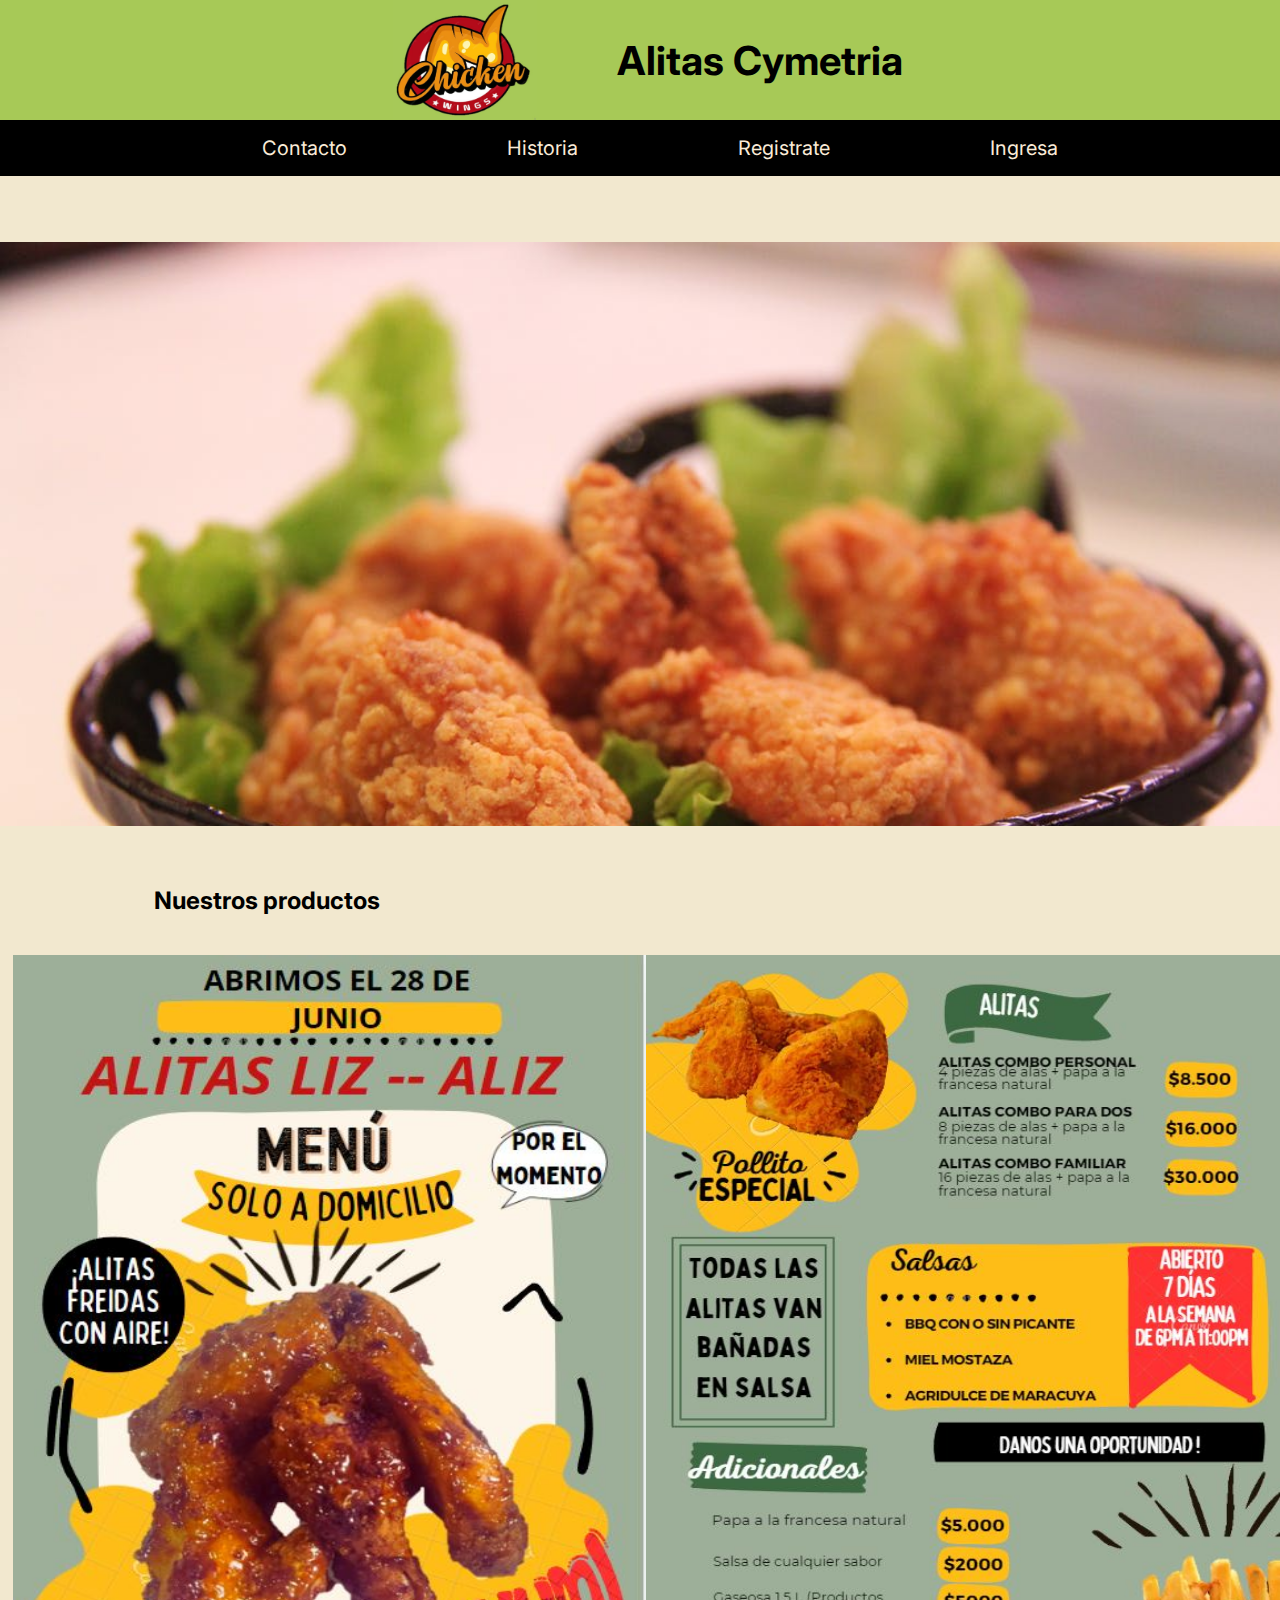
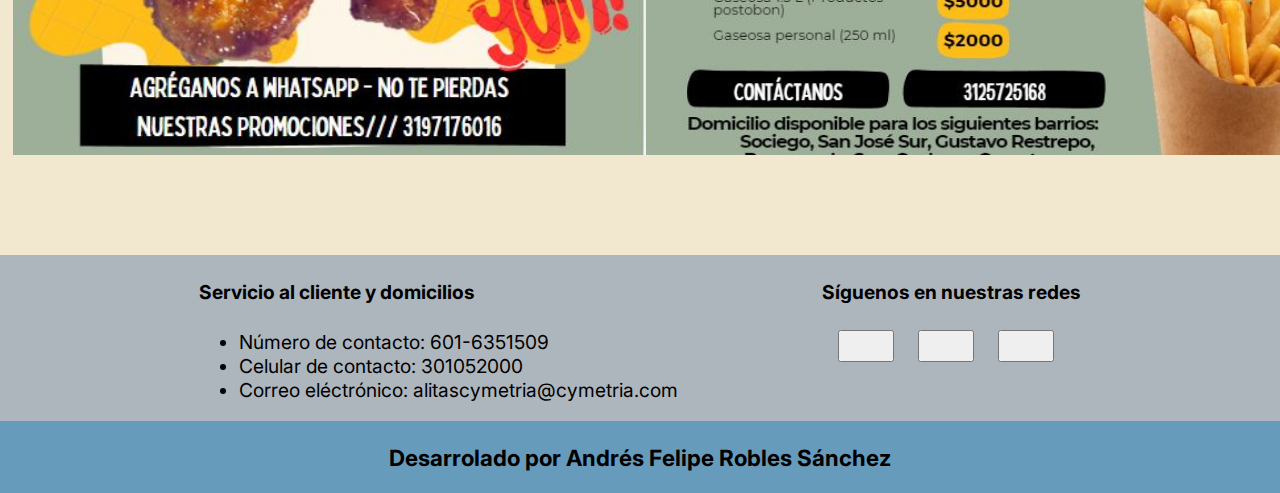
<file: index.html>
<!DOCTYPE html>
<html lang="en">
<head>
    <meta charset="UTF-8">
    <meta name="viewport" content="width=device-width, initial-scale=1.0">
    <title>Alitas Cymetria</title>
    <link rel="stylesheet" href="style.css">
    <link rel="stylesheet" href="https://cdnjs.cloudflare.com/ajax/libs/font-awesome/6.6.0/css/all.min.css" integrity="sha512-Kc323vGBEqzTmouAECnVceyQqyqdsSiqLQISBL29aUW4U/M7pSPA/gEUZQqv1cwx4OnYxTxve5UMg5GT6L4JJg==" crossorigin="anonymous" referrerpolicy="no-referrer" />
    <style>
    .slider-frame {
        width: 1400px;
        height: 600px;
        margin:50px auto 0;
        overflow: hidden;
    }

    .slider-frame ul {
        display: flex;
        padding: 0;
        width: 200%;
        
        animation: slide 20s infinite alternate ease-in-out;
    }

    .slider-frame li {
        width: 100%;
        list-style: none;
    }
    
    h2 { 
        margin-left: 12%;
    }

    .slider-frame img {
        width: 100%;
    }

    @keyframes slide {
        0% {margin-left: 0;}
        45% {margin-left: 0;}
        
        50% {margin-left: -100%;}
        85% {margin-left: -100%;}
        
    }

    .main_section_ofertas{
        margin-left: 1%;
        display: flex;
        justify-content: center;
        align-items: center;
    }

    .main_section_ofertas img{
        width: 650px;
        height: 800px;
    }
    </style>
</head>
<body>
    <header>
        <div class="header_div">
            <div class="header_div_superior">
                <img src="Imagenes/Logo.JPG" alt="logo" class="header_div_superior_logo">
                <h1 class="header_div_superior_titulo">Alitas Cymetria</h1>
            </div>
            <div class="header_div_inferior">
                <nav>
                    <ul class="header_div_inferior_lista">
                        <li><a href="contacto.html">Contacto</a></li>
                        <li><a href="historia.html">Historia</a></li>
                        <!--<li><a href="novedades.html">Novedades</a></li>-->
                        <!--<li><a href="mejoras.html">Mejoras</a></li>-->
                        <li><a href="registrese.html">Registrate</a></li>
                        <li><a href="ingresa.html">Ingresa</a></li>
                    </ul>
                </nav>
            </div> 
        </div>
    </header>
    <main>        
        <section class="main_section_slider">
            <div class="slider-frame">
                <ul>
                    <li><img src="Imagenes/slider1.jpg" alt="Pollo frito con lechuga"></li>
                    <li><img src="Imagenes/slider2.jpg" alt="Papas a la francesa"></li>
                </ul>
                <br>
                <br>
            </div>
            <br>
            <br>
        </section>
        <h2>Nuestros productos</h2>
        <br>
        <section class="main_section_ofertas">
            <img src="Imagenes/alitasempresariales.JPG" alt="">
            <img src="Imagenes/alitasempresariales2.JPG" alt="">
            <br>
            <br>

        </section>
            <br>
            <br>
            <br>
            <br>
            <br>
    </main>
    <footer>
        <div class="footer_div">
            <div class="footer_div_superior">
                <div class="footer_div_superior_izquierdo">  
                    <h4>Servicio al cliente y domicilios</h4>
                    <ul>
                        <li>Número de contacto: 601-6351509</li>
                        <li>Celular de contacto: 301052000</li>
                        <li>Correo eléctrónico: alitascymetria@cymetria.com</li>
                    </ul>
                </div>
                <div class="footer_div_superior_derecho">
                    <h4>Síguenos en nuestras redes</h4>
                    <div class="footer_div_superior_derecho_botones">
                        <button> <i class="fa-brands fa-instagram"></i>
                            <!--Instragram-->
                        </button>
                        <button> <i class="fa-brands fa-x-twitter"></i>
                            <!--Twitter-->
                        </button>
                        <button> <i class="fa-brands fa-facebook-f"></i>
                            <!--Facebook-->
                        </button>
                    </div>
                </div>
            </div>
            <div class="footer_div_inferior">
                <h3>Desarrolado por Andrés Felipe Robles Sánchez</h3>
            </div>
        </div>
    </footer>
    
</body>
</html>
</file>
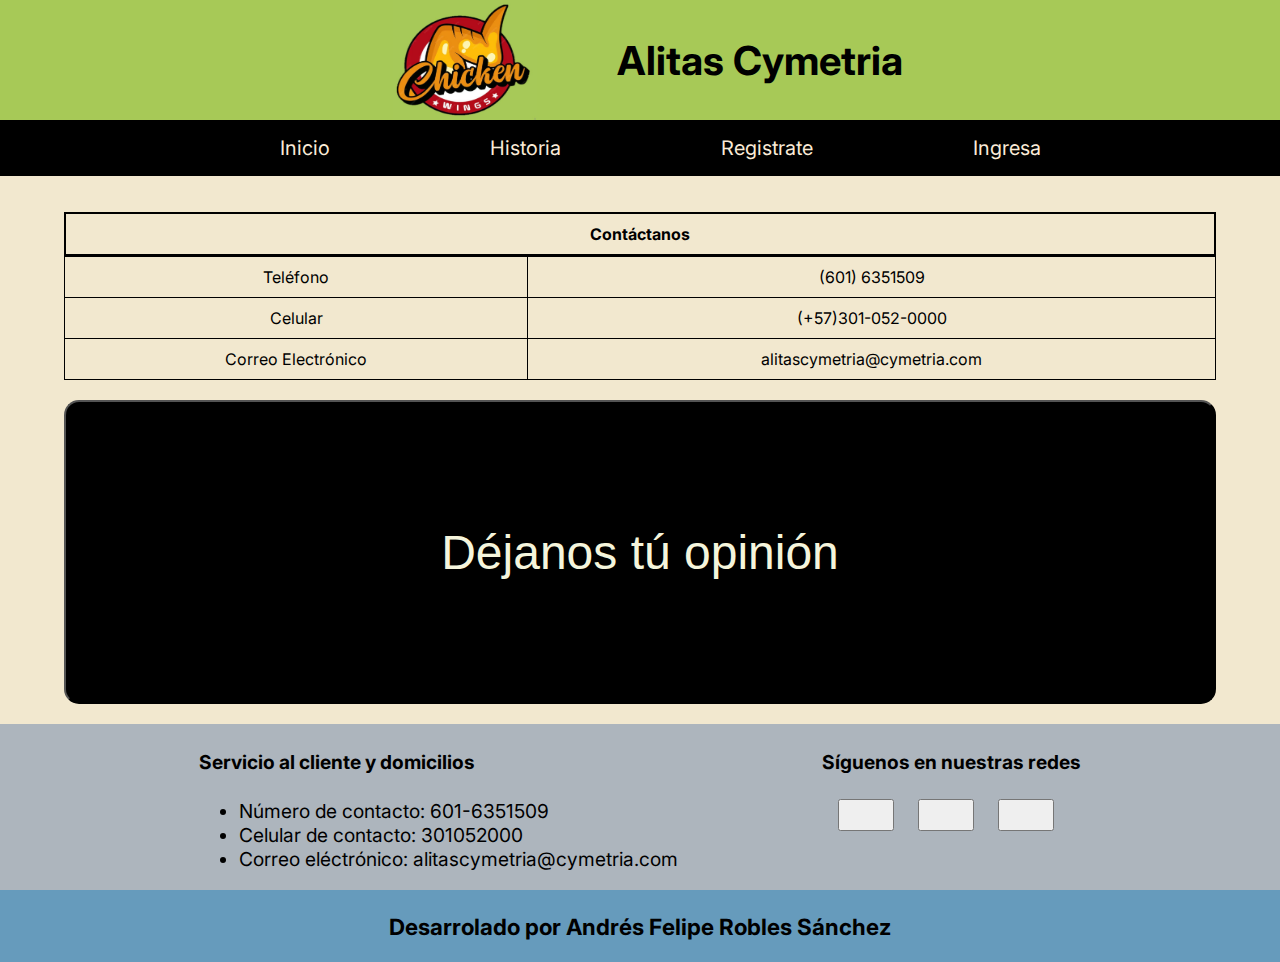
<file: contacto.html>
<!DOCTYPE html>
<html lang="en">
<head>
    <meta charset="UTF-8">
    <meta name="viewport" content="width=device-width, initial-scale=1.0">
    <title>Alitas Cymetria</title>
    <link rel="stylesheet" href="style.css">
    <link rel="stylesheet" href="https://cdnjs.cloudflare.com/ajax/libs/font-awesome/6.6.0/css/all.min.css" integrity="sha512-Kc323vGBEqzTmouAECnVceyQqyqdsSiqLQISBL29aUW4U/M7pSPA/gEUZQqv1cwx4OnYxTxve5UMg5GT6L4JJg==" crossorigin="anonymous" referrerpolicy="no-referrer" />
    <style>
        table, tr, td{
            border: 1px solid, black;
            border-collapse: collapse   ;
        }
        
        th, tr, td {
            padding: 10px;
            text-align: center;
        }
        .contacto_main_section_uno_div_inferior_boton {
            margin-left: 5%;
            width: 90%;
            height: 19rem;
            font-size: 3rem;
            border-radius: 15px;
            background-color: black;
            color: beige;
            cursor: pointer;
        }
    </style>
</head>
<body>
    <header>
        <div class="header_div">
            <div class="header_div_superior">
                <img src="Imagenes/Logo.JPG" alt="logo" class="header_div_superior_logo">
                <h1 class="header_div_superior_titulo">Alitas Cymetria</h1>
            </div>
            <div class="header_div_inferior">
                <nav>
                    <ul class="header_div_inferior_lista">
                        <li><a href="index.html">Inicio</a></li>
                        <li><a href="historia.html">Historia</a></li>
                        <!--<li><a href="novedades.html">Novedades</a></li>-->
                        <!--<li><a href="mejoras.html">Mejoras</a></li>-->
                        <li><a href="registrese.html">Registrate</a></li>
                        <li><a href="ingresa.html">Ingresa</a></li>
                    </ul>
                </nav>
            </div> 
        </div>
    </header>
    <main>
        <p class="mensaje"></p>
        <br>
        <section class="contacto_main_section_uno">
            <div class="contacto_main_section_uno_div">
                <div class="contacto_main_section_uno_div_superior">
                    <table style="width: 90%; margin-left: 5%;" >
                        <caption style="padding: 10px; border: 2px solid, black; font-weight: bold;">Contáctanos</caption>
                        <tr>
                            <td>Teléfono</td>
                            <td>(601) 6351509</td>
                        </tr>
                        <tr>
                            <td>Celular</td>
                            <td>(+57)301-052-0000</td>
                        </tr>
                        <tr>
                            <td>Correo Electrónico</td>
                            <td>alitascymetria@cymetria.com</td>
                        </tr>
                    </table>
                </div>
                <div class="contacto_main_section_uno_div_inferior">
                    <br>
                    <a href="https://docs.google.com/forms/d/1HUP-fVzQ6R6yhGS45XuRSimFtKJU2uJ00cUi8x7_M08/viewform?edit_requested=true" target="_blank">
                        <button class="contacto_main_section_uno_div_inferior_boton">Déjanos tú opinión</button>
                    </a>
                    <br>
                    <br>
                </div>
            </div>
        </section>
    </main>
    <footer>
        <div class="footer_div">
            <div class="footer_div_superior">
                <div class="footer_div_superior_izquierdo">  
                    <h4>Servicio al cliente y domicilios</h4>
                    <ul>
                        <li>Número de contacto: 601-6351509</li>
                        <li>Celular de contacto: 301052000</li>
                        <li>Correo eléctrónico: alitascymetria@cymetria.com</li>
                    </ul>
                </div>
                <div class="footer_div_superior_derecho">
                    <h4>Síguenos en nuestras redes</h4>
                    <div class="footer_div_superior_derecho_botones">
                        <a href="https://www.instagram.com/" target="_blank">
                        <button> <i class="fa-brands fa-instagram"></i>
                            <!--Instragram-->
                        </button></a>
                        <a href="https://x.com/?lang=es" target="_blank">
                        <button> <i class="fa-brands fa-x-twitter"></i>
                            <!--Twitter-->
                        </button></a>
                        <a href="https://www.facebook.com/" target="_blank">
                        <button> <i class="fa-brands fa-facebook-f"></i>
                            <!--Facebook-->
                        </button></a>
                    </div>
                </div>
            </div>
            <div class="footer_div_inferior">
                <h3>Desarrolado por Andrés Felipe Robles Sánchez</h3>
            </div>
        </div>
    </footer>
    
</body>
</html>
</file>
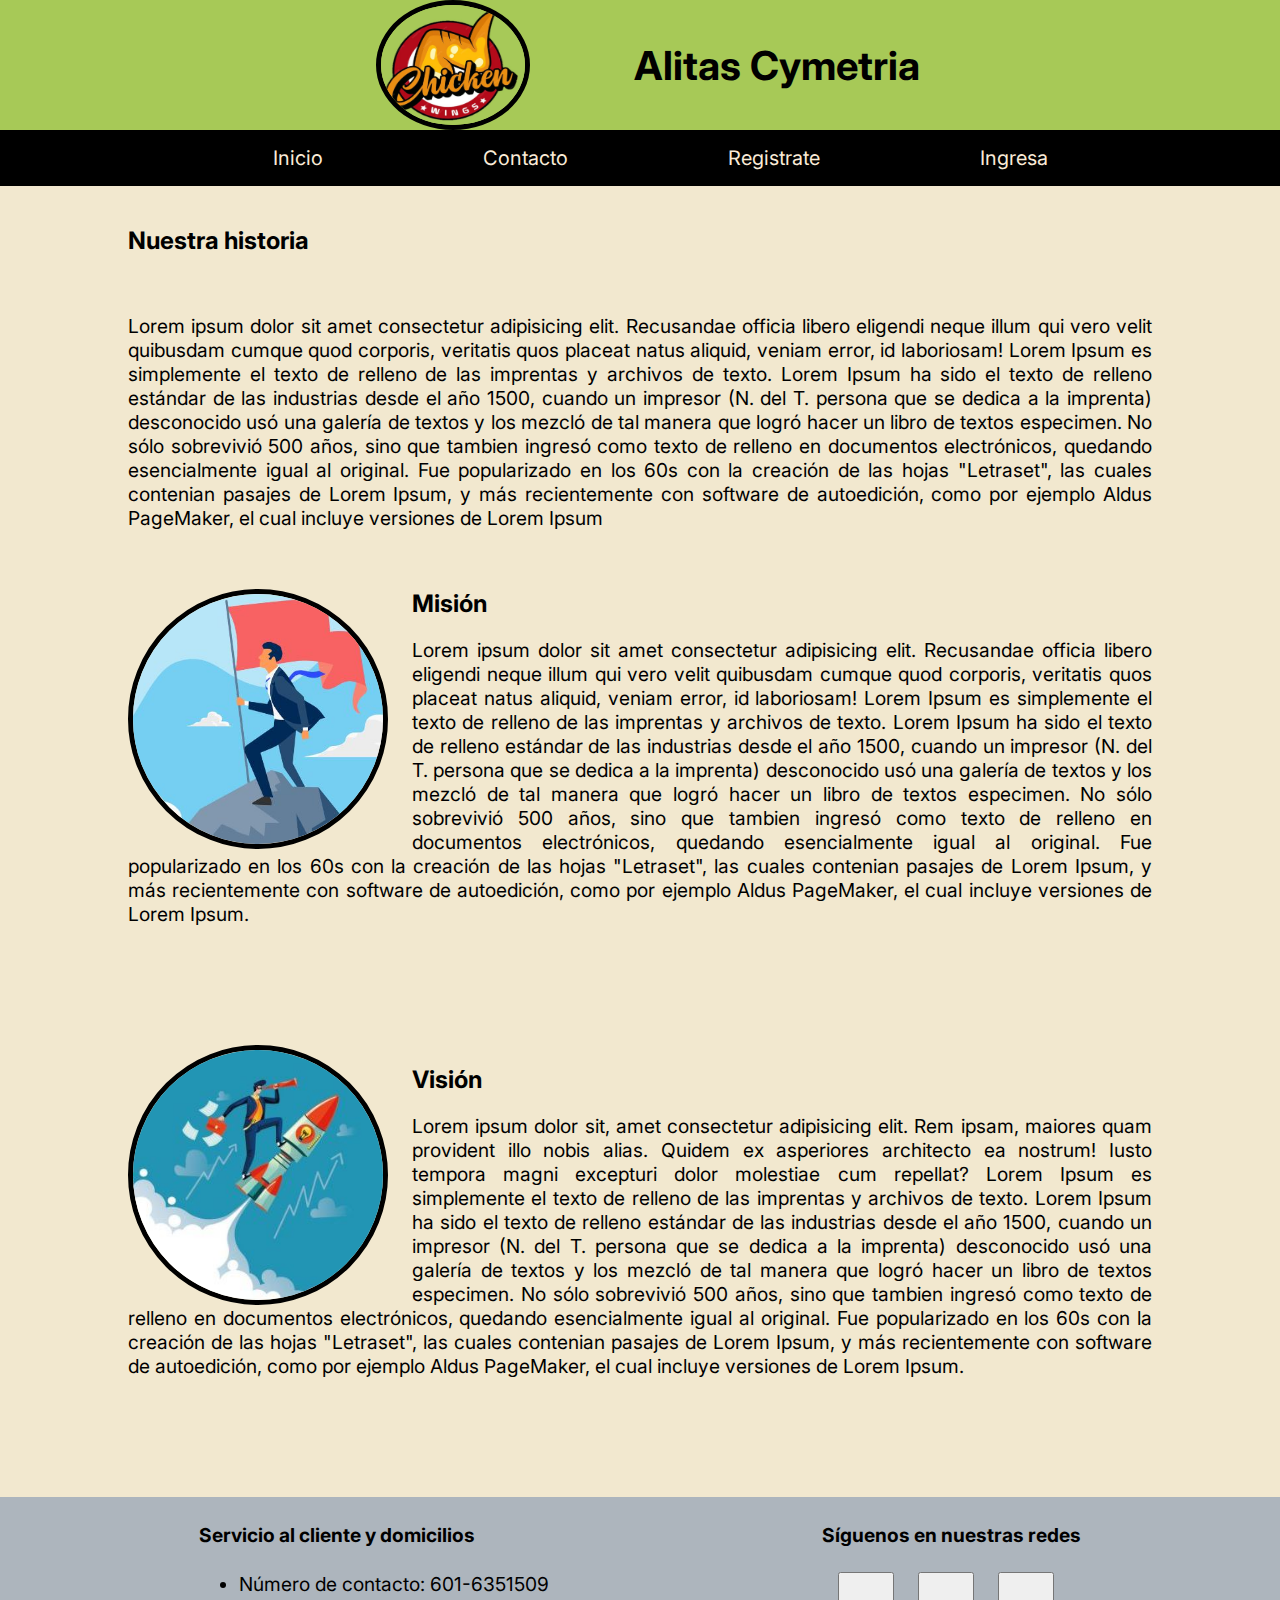
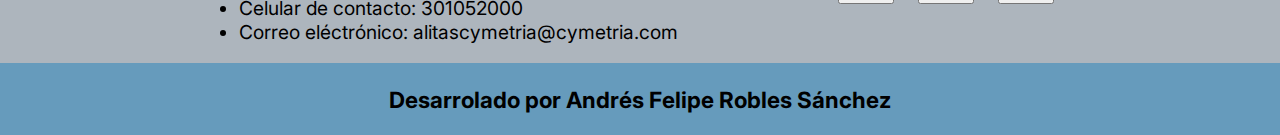
<file: historia.html>
<!DOCTYPE html>
<html lang="en">
<head>
    <meta charset="UTF-8">
    <meta name="viewport" content="width=device-width, initial-scale=1.0">
    <title>Alitas Cymetria</title>
    <link rel="stylesheet" href="style.css">
    <link rel="stylesheet" href="https://cdnjs.cloudflare.com/ajax/libs/font-awesome/6.6.0/css/all.min.css" integrity="sha512-Kc323vGBEqzTmouAECnVceyQqyqdsSiqLQISBL29aUW4U/M7pSPA/gEUZQqv1cwx4OnYxTxve5UMg5GT6L4JJg==" crossorigin="anonymous" referrerpolicy="no-referrer" />
    <style>
        main {
            margin-left: 10%;
            margin-right: 10%;
        }
        img {
            width: 250px;
            height: 250px;
            border: 5px solid black;
            border-radius: 50%;
            float: left;
            margin-right: 1.5rem;
        }

        h2 { 
            font-size: 2 rem;
        }

        p {
            font-size: 1.2rem;
            text-align: justify;
        }
    </style>
</head>
<body>
    <header>
        <div class="header_div">
            <div class="header_div_superior">
                <img src="Imagenes/Logo.JPG" alt="logo" class="header_div_superior_logo">
                <h1 class="header_div_superior_titulo">Alitas Cymetria</h1>
            </div>
            <div class="header_div_inferior">
                <nav>
                    <ul class="header_div_inferior_lista">
                        <li><a href="index.html">Inicio</a></li>
                        <li><a href="contacto.html">Contacto</a></li>
                        <!--<li><a href="novedades.html">Novedades</a></li>-->
                        <!--<li><a href="mejoras.html">Mejoras</a></li>-->
                        <li><a href="registrese.html">Registrate</a></li>
                        <li><a href="ingresa.html">Ingresa</a></li>
                    </ul>
                </nav>
            </div> 
        </div>
    </header>
    <main>
        <br>
        <h2 class="mensaje"> Nuestra historia </h2>
        <br>
        <p>Lorem ipsum dolor sit amet consectetur adipisicing elit. Recusandae officia libero eligendi neque illum qui vero velit quibusdam cumque quod corporis, veritatis quos placeat natus aliquid, veniam error, id laboriosam! Lorem Ipsum es simplemente el texto de relleno de las imprentas y archivos de texto. Lorem Ipsum ha sido el texto de relleno estándar de las industrias desde el año 1500, cuando un impresor (N. del T. persona que se dedica a la imprenta) desconocido usó una galería de textos y los mezcló de tal manera que logró hacer un libro de textos especimen. No sólo sobrevivió 500 años, sino que tambien ingresó como texto de relleno en documentos electrónicos, quedando esencialmente igual al original. Fue popularizado en los 60s con la creación de las hojas "Letraset", las cuales contenian pasajes de Lorem Ipsum, y más recientemente con software de autoedición, como por ejemplo Aldus PageMaker, el cual incluye versiones de Lorem Ipsum</p>
        <br>
        <section class="historia_main_section_uno">
            <img src="Imagenes/Mision.JPG" alt="Mision alitas" class="mision">
            <h2>Misión</h2>
            <p>Lorem ipsum dolor sit amet consectetur adipisicing elit. Recusandae officia libero eligendi neque illum qui vero velit quibusdam cumque quod corporis, veritatis quos placeat natus aliquid, veniam error, id laboriosam! Lorem Ipsum es simplemente el texto de relleno de las imprentas y archivos de texto. Lorem Ipsum ha sido el texto de relleno estándar de las industrias desde el año 1500, cuando un impresor (N. del T. persona que se dedica a la imprenta) desconocido usó una galería de textos y los mezcló de tal manera que logró hacer un libro de textos especimen. No sólo sobrevivió 500 años, sino que tambien ingresó como texto de relleno en documentos electrónicos, quedando esencialmente igual al original. Fue popularizado en los 60s con la creación de las hojas "Letraset", las cuales contenian pasajes de Lorem Ipsum, y más recientemente con software de autoedición, como por ejemplo Aldus PageMaker, el cual incluye versiones de Lorem Ipsum.</p>
            <br>
            <br>
            <br>
            <br>
            <br>
            <img src="Imagenes/Vision.JPG" alt="Vision alitas" class="Vision">
            <h2>Visión</h2>
            <p>Lorem ipsum dolor sit, amet consectetur adipisicing elit. Rem ipsam, maiores quam provident illo nobis alias. Quidem ex asperiores architecto ea nostrum! Iusto tempora magni excepturi dolor molestiae cum repellat? Lorem Ipsum es simplemente el texto de relleno de las imprentas y archivos de texto. Lorem Ipsum ha sido el texto de relleno estándar de las industrias desde el año 1500, cuando un impresor (N. del T. persona que se dedica a la imprenta) desconocido usó una galería de textos y los mezcló de tal manera que logró hacer un libro de textos especimen. No sólo sobrevivió 500 años, sino que tambien ingresó como texto de relleno en documentos electrónicos, quedando esencialmente igual al original. Fue popularizado en los 60s con la creación de las hojas "Letraset", las cuales contenian pasajes de Lorem Ipsum, y más recientemente con software de autoedición, como por ejemplo Aldus PageMaker, el cual incluye versiones de Lorem Ipsum.</p>
            <br>
            <br>
            <br>
            <br>
            <br>
        </section>
    </main>
    <footer>
        <div class="footer_div">
            <div class="footer_div_superior">
                <div class="footer_div_superior_izquierdo">  
                    <h4>Servicio al cliente y domicilios</h4>
                    <ul>
                        <li>Número de contacto: 601-6351509</li>
                        <li>Celular de contacto: 301052000</li>
                        <li>Correo eléctrónico: alitascymetria@cymetria.com</li>
                    </ul>
                </div>
                <div class="footer_div_superior_derecho">
                    <h4>Síguenos en nuestras redes</h4>
                    <div class="footer_div_superior_derecho_botones">
                        <button> <i class="fa-brands fa-instagram"></i>
                            <!--Instragram-->
                        </button>
                        <button> <i class="fa-brands fa-x-twitter"></i>
                            <!--Twitter-->
                        </button>
                        <button> <i class="fa-brands fa-facebook-f"></i>
                            <!--Facebook-->
                        </button>
                    </div>
                </div>
            </div>
            <div class="footer_div_inferior">
                <h3>Desarrolado por Andrés Felipe Robles Sánchez</h3>
            </div>
        </div>
    </footer>
    
</body>
</html>
</file>
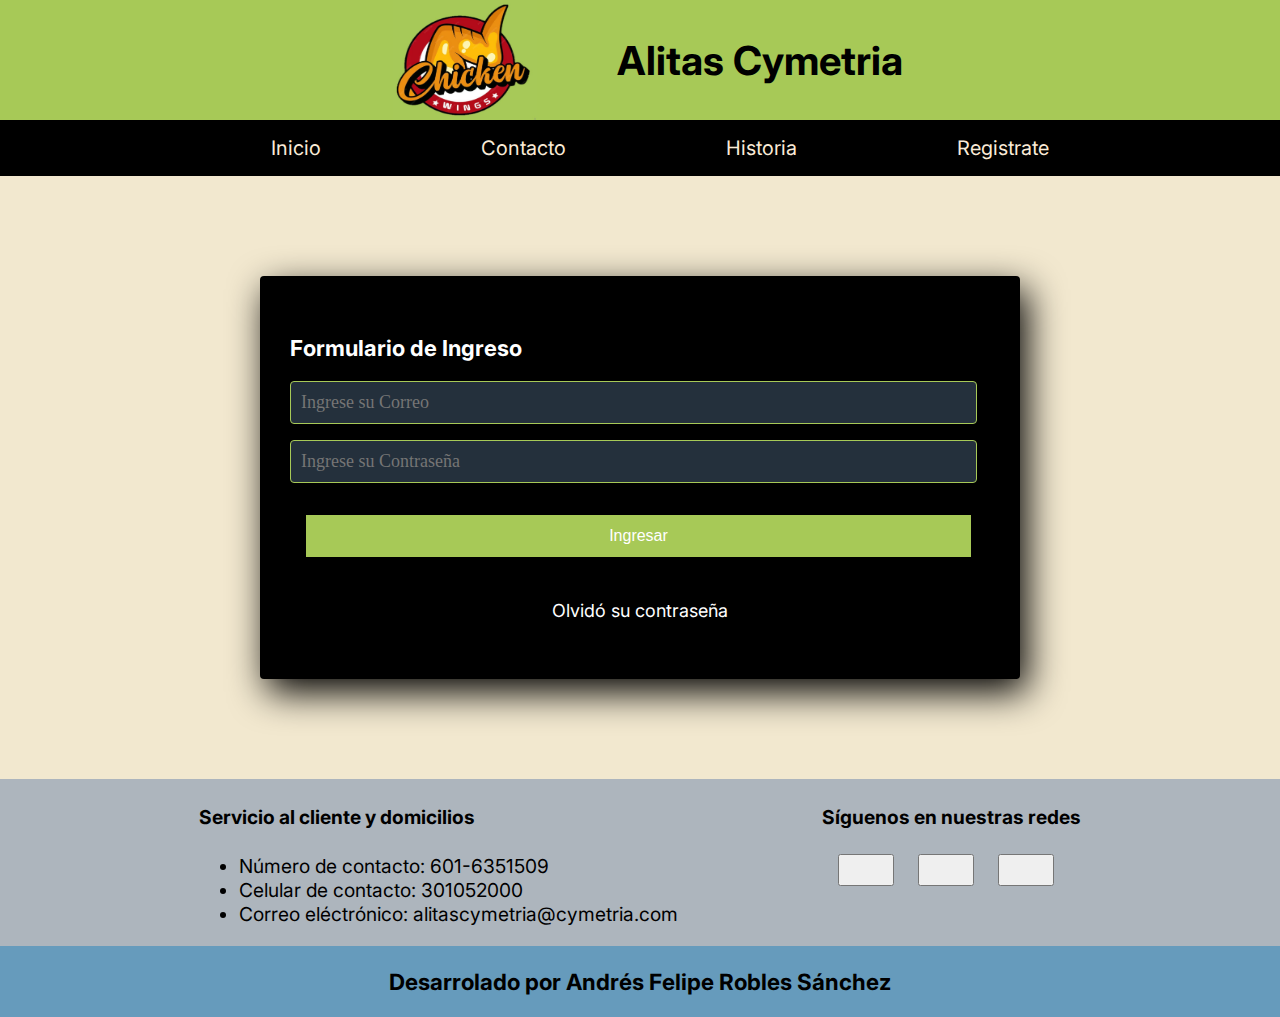
<file: ingresa.html>
<!DOCTYPE html>
<html lang="en">
<head>
    <meta charset="UTF-8">
    <meta name="viewport" content="width=device-width, initial-scale=1.0">
    <title>Alitas Cymetria</title>
    <link rel="stylesheet" href="style.css">
    <link rel="stylesheet" href="https://cdnjs.cloudflare.com/ajax/libs/font-awesome/6.6.0/css/all.min.css" integrity="sha512-Kc323vGBEqzTmouAECnVceyQqyqdsSiqLQISBL29aUW4U/M7pSPA/gEUZQqv1cwx4OnYxTxve5UMg5GT6L4JJg==" crossorigin="anonymous" referrerpolicy="no-referrer" />
    <style>
        .form-register {
            width: 700px;
            background: black;
            padding: 30px;
            margin: auto;
            margin-top: 100px;
            border-radius: 4px;
            color: white;
            box-shadow: 7px 13px 37px #000;
        }
    
        .form-register h4 {
            font-size: 22px;
            margin-bottom: 20px;
        }
    
        .controls {
            width: 95%;
            background: #24303c;
            padding: 10px;
            border-radius: 4px;
            margin-bottom: 16px;
            border: 1px solid #a7c957;
            font-family: 'calibri';
            font-size: 18px;
            color: white;
        }
    
            .form-register p {
            height: 40px;
            text-align: center;
            font-size: 18px;
            line-height: 40px;
            }
    
            .form-register a {
            color: white;
            text-decoration: none;
            }
    
            .form-register a:hover {
            color: white;
            text-decoration: underline;
            }
    
            .form-register .botons {
            width: 95%;
            background: #a7c957;
            border: none;
            padding: 12px;
            color: white;
            margin: 16px 16px;
            font-size: 16px;
            }
        </style>
</head>
<body>
    <header>
        <div class="header_div">
            <div class="header_div_superior">
                <img src="Imagenes/Logo.JPG" alt="logo" class="header_div_superior_logo">
                <h1 class="header_div_superior_titulo">Alitas Cymetria</h1>
            </div>
            <div class="header_div_inferior">
                <nav>
                    <ul class="header_div_inferior_lista">
                        <li><a href="index.html">Inicio</a></li>
                        <li><a href="contacto.html">Contacto</a></li>
                        <li><a href="historia.html">Historia</a></li>
                        <!--<li><a href="novedades.html">Novedades</a></li>-->
                        <!--<li><a href="mejoras.html">Mejoras</a></li>-->
                        <li><a href="registrese.html">Registrate</a></li>
                    </ul>
                </nav>
            </div> 
        </div>
    </header>
    <main>
        <p class="mensaje"></p>
        <section class="form-register">
            <h4>Formulario de Ingreso</h4>
            <input class="controls" type="email" name="correo" id="correo" placeholder="Ingrese su Correo">
            <input class="controls" type="password" name="correo" id="correo" placeholder="Ingrese su Contraseña">
            <input class="botons" type="submit" value="Ingresar">
            <p><a href="#">Olvidó su contraseña</a></p>
        </section>
        <br>
        <br>
        <br>
        <br>
        <br>
    </main>
    <footer>
        <div class="footer_div">
            <div class="footer_div_superior">
                <div class="footer_div_superior_izquierdo">  
                    <h4>Servicio al cliente y domicilios</h4>
                    <ul>
                        <li>Número de contacto: 601-6351509</li>
                        <li>Celular de contacto: 301052000</li>
                        <li>Correo eléctrónico: alitascymetria@cymetria.com</li>
                    </ul>
                </div>
                <div class="footer_div_superior_derecho">
                    <h4>Síguenos en nuestras redes</h4>
                    <div class="footer_div_superior_derecho_botones">
                        <button> <i class="fa-brands fa-instagram"></i>
                            <!--Instragram-->
                        </button>
                        <button> <i class="fa-brands fa-x-twitter"></i>
                            <!--Twitter-->
                        </button>
                        <button> <i class="fa-brands fa-facebook-f"></i>
                            <!--Facebook-->
                        </button>
                    </div>
                </div>
            </div>
            <div class="footer_div_inferior">
                <h3>Desarrolado por Andrés Felipe Robles Sánchez</h3>
            </div>
        </div>
    </footer>
    
</body>
</html>
</file>
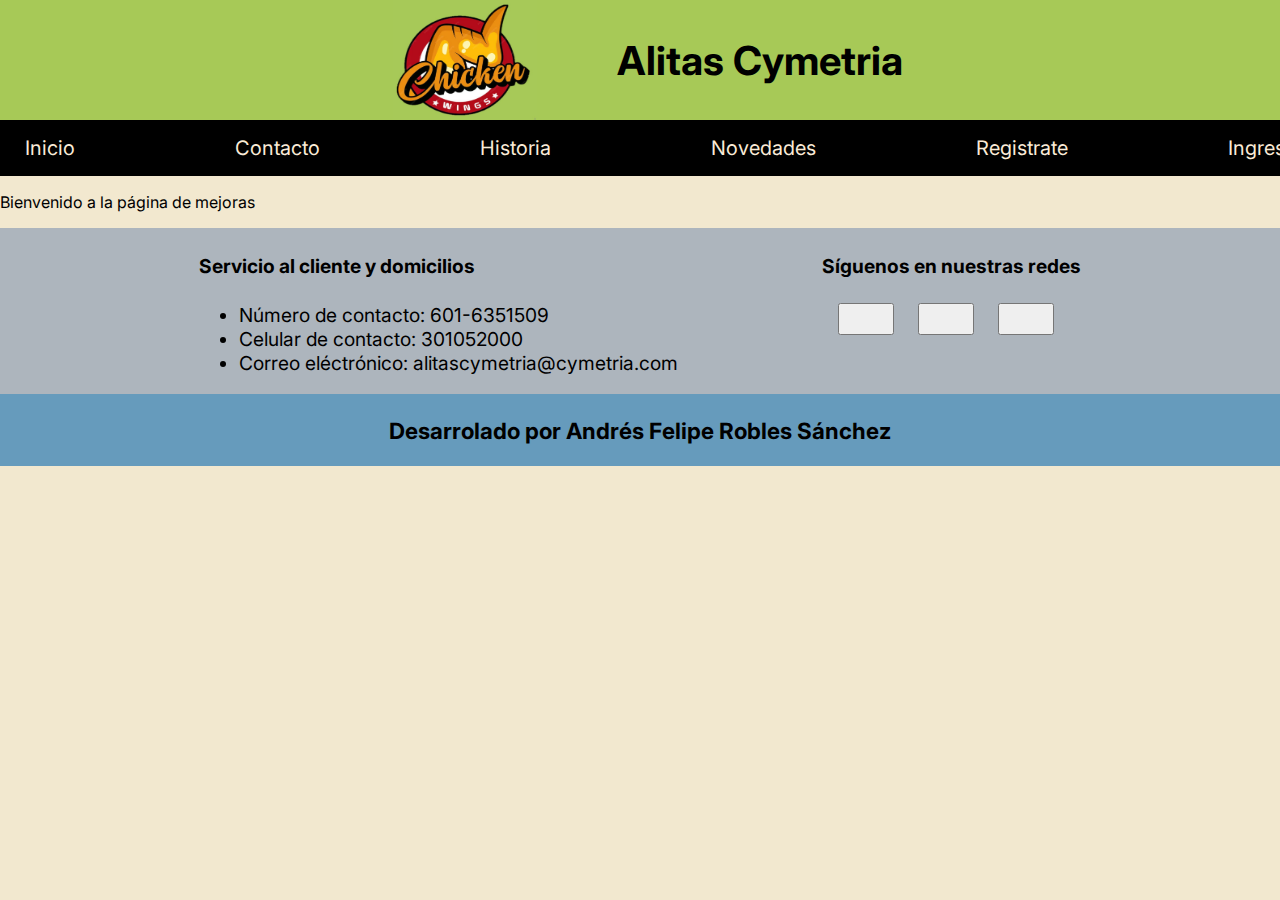
<file: mejoras.html>
<!DOCTYPE html>
<html lang="en">
<head>
    <meta charset="UTF-8">
    <meta name="viewport" content="width=device-width, initial-scale=1.0">
    <title>Alitas Cymetria</title>
    <link rel="stylesheet" href="style.css">
    <link rel="stylesheet" href="https://cdnjs.cloudflare.com/ajax/libs/font-awesome/6.6.0/css/all.min.css" integrity="sha512-Kc323vGBEqzTmouAECnVceyQqyqdsSiqLQISBL29aUW4U/M7pSPA/gEUZQqv1cwx4OnYxTxve5UMg5GT6L4JJg==" crossorigin="anonymous" referrerpolicy="no-referrer" />
</head>
<body>
    <header>
        <div class="header_div">
            <div class="header_div_superior">
                <img src="Imagenes/Logo.JPG" alt="logo" class="header_div_superior_logo">
                <h1 class="header_div_superior_titulo">Alitas Cymetria</h1>
            </div>
            <div class="header_div_inferior">
                <nav>
                    <ul class="header_div_inferior_lista">
                        <li><a href="index.html">Inicio</a></li>
                        <li><a href="contacto.html">Contacto</a></li>
                        <li><a href="historia.html">Historia</a></li>
                        <li><a href="novedades.html">Novedades</a></li>
                        <li><a href="registrese.html">Registrate</a></li>
                        <li><a href="ingresa.html">Ingresa</a></li>
                    </ul>
                </nav>
            </div> 
        </div>
    </header>
    <main>
        <p class="mensaje">Bienvenido a la página de mejoras</p>
    </main>
    <footer>
        <div class="footer_div">
            <div class="footer_div_superior">
                <div class="footer_div_superior_izquierdo">  
                    <h4>Servicio al cliente y domicilios</h4>
                    <ul>
                        <li>Número de contacto: 601-6351509</li>
                        <li>Celular de contacto: 301052000</li>
                        <li>Correo eléctrónico: alitascymetria@cymetria.com</li>
                    </ul>
                </div>
                <div class="footer_div_superior_derecho">
                    <h4>Síguenos en nuestras redes</h4>
                    <div class="footer_div_superior_derecho_botones">
                        <button> <i class="fa-brands fa-instagram"></i>
                            <!--Instragram-->
                        </button>
                        <button> <i class="fa-brands fa-x-twitter"></i>
                            <!--Twitter-->
                        </button>
                        <button> <i class="fa-brands fa-facebook-f"></i>
                            <!--Facebook-->
                        </button>
                    </div>
                </div>
            </div>
            <div class="footer_div_inferior">
                <h3>Desarrolado por Andrés Felipe Robles Sánchez</h3>
            </div>
        </div>
    </footer>
    
</body>
</html>
</file>
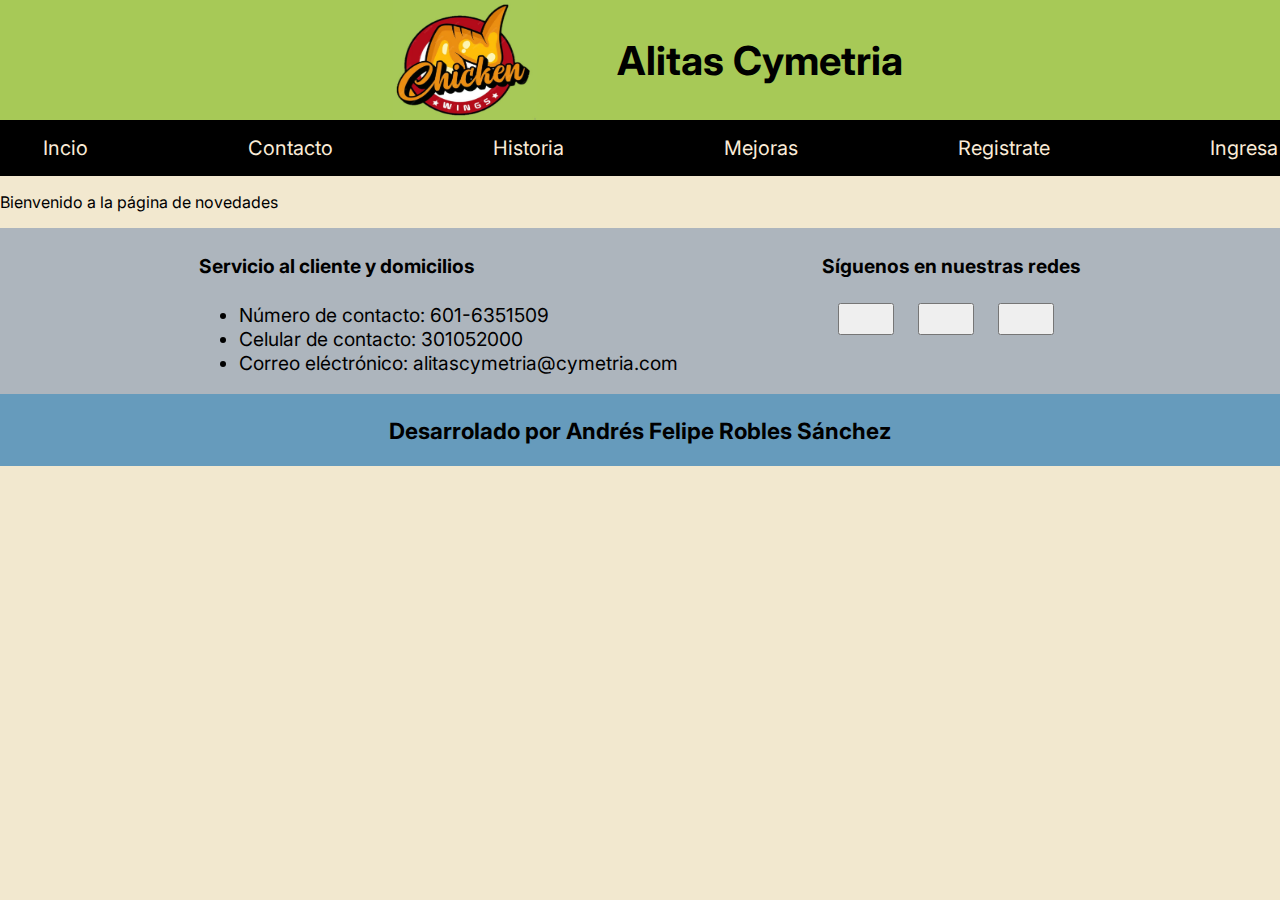
<file: novedades.html>
<!DOCTYPE html>
<html lang="en">
<head>
    <meta charset="UTF-8">
    <meta name="viewport" content="width=device-width, initial-scale=1.0">
    <title>Alitas Cymetria</title>
    <link rel="stylesheet" href="style.css">
    <link rel="stylesheet" href="https://cdnjs.cloudflare.com/ajax/libs/font-awesome/6.6.0/css/all.min.css" integrity="sha512-Kc323vGBEqzTmouAECnVceyQqyqdsSiqLQISBL29aUW4U/M7pSPA/gEUZQqv1cwx4OnYxTxve5UMg5GT6L4JJg==" crossorigin="anonymous" referrerpolicy="no-referrer" />
</head>
<body>
    <header>
        <div class="header_div">
            <div class="header_div_superior">
                <img src="Imagenes/Logo.JPG" alt="logo" class="header_div_superior_logo">
                <h1 class="header_div_superior_titulo">Alitas Cymetria</h1>
            </div>
            <div class="header_div_inferior">
                <nav>
                    <ul class="header_div_inferior_lista">
                        <li><a href="index.html">Incio</a></li>
                        <li><a href="contacto.html">Contacto</a></li>
                        <li><a href="historia.html">Historia</a></li>
                        <li><a href="mejoras.html">Mejoras</a></li>
                        <li><a href="registrese.html">Registrate</a></li>
                        <li><a href="ingresa.html">Ingresa</a></li>
                    </ul>
                </nav>
            </div> 
        </div>
    </header>
    <main>
        <p class="mensaje"> Bienvenido a la página de novedades</p>
    </main>
    <footer>
        <div class="footer_div">
            <div class="footer_div_superior">
                <div class="footer_div_superior_izquierdo">  
                    <h4>Servicio al cliente y domicilios</h4>
                    <ul>
                        <li>Número de contacto: 601-6351509</li>
                        <li>Celular de contacto: 301052000</li>
                        <li>Correo eléctrónico: alitascymetria@cymetria.com</li>
                    </ul>
                </div>
                <div class="footer_div_superior_derecho">
                    <h4>Síguenos en nuestras redes</h4>
                    <div class="footer_div_superior_derecho_botones">
                        <button> <i class="fa-brands fa-instagram"></i>
                            <!--Instragram-->
                        </button>
                        <button> <i class="fa-brands fa-x-twitter"></i>
                            <!--Twitter-->
                        </button>
                        <button> <i class="fa-brands fa-facebook-f"></i>
                            <!--Facebook-->
                        </button>
                    </div>
                </div>
            </div>
            <div class="footer_div_inferior">
                <h3>Desarrolado por Andrés Felipe Robles Sánchez</h3>
            </div>
        </div>
    </footer>
    
</body>
</html>
</file>
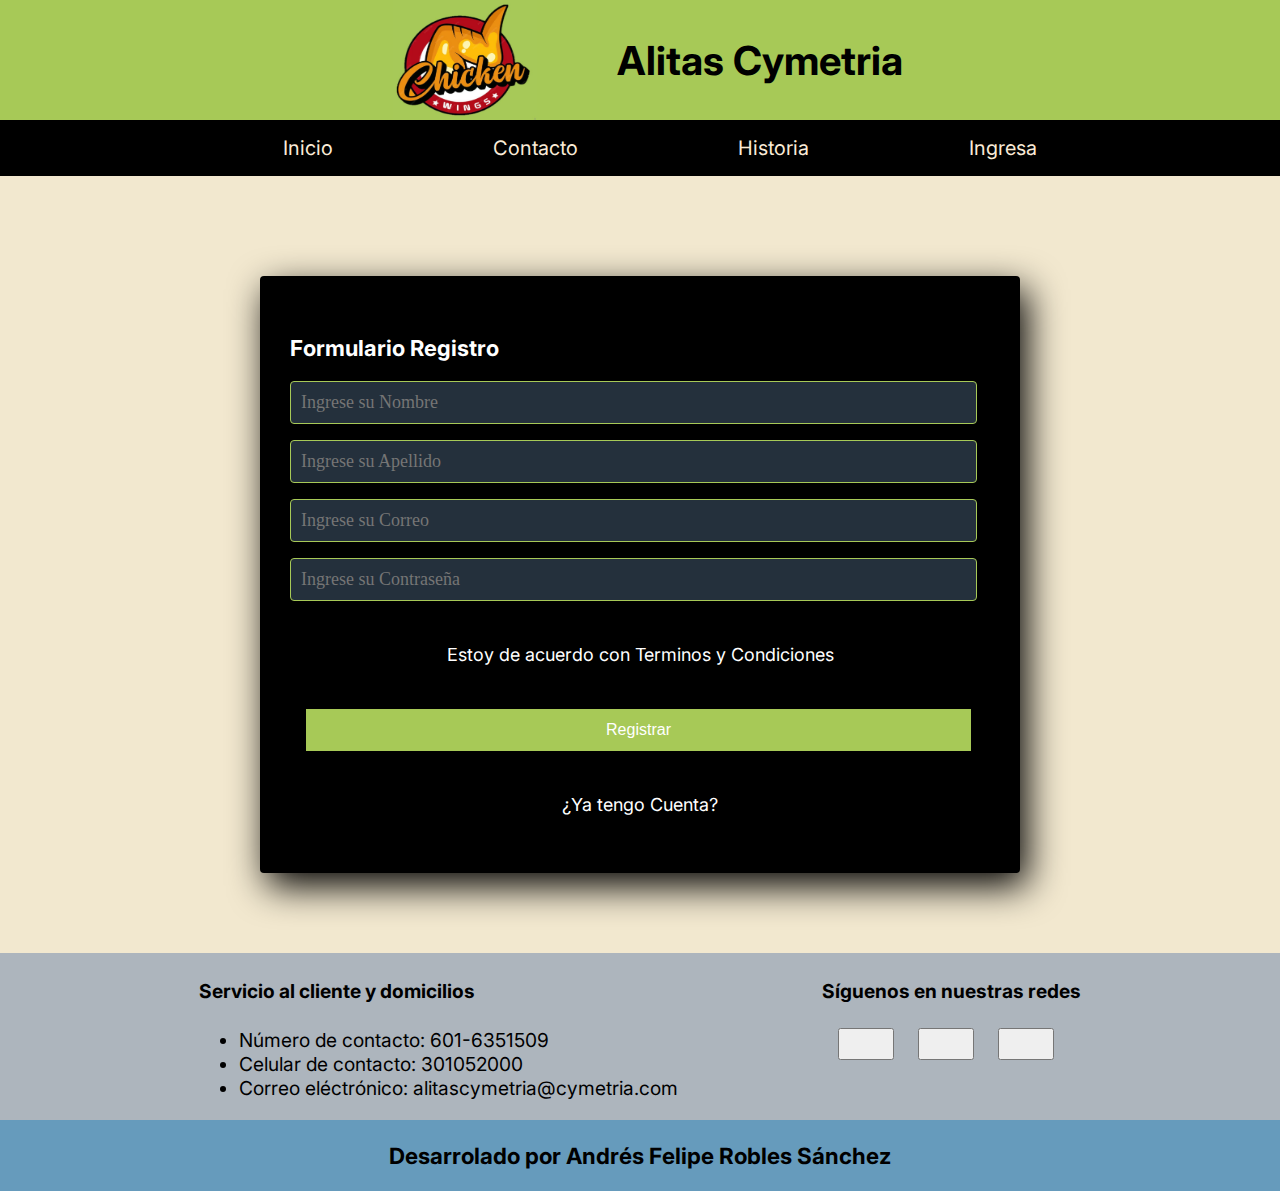
<file: registrese.html>
<!DOCTYPE html>
<html lang="en">
<head>
    <meta charset="UTF-8">
    <meta name="viewport" content="width=device-width, initial-scale=1.0">
    <title>Alitas Cymetria</title>
    <link rel="stylesheet" href="style.css">
    <link rel="stylesheet" href="https://cdnjs.cloudflare.com/ajax/libs/font-awesome/6.6.0/css/all.min.css" integrity="sha512-Kc323vGBEqzTmouAECnVceyQqyqdsSiqLQISBL29aUW4U/M7pSPA/gEUZQqv1cwx4OnYxTxve5UMg5GT6L4JJg==" crossorigin="anonymous" referrerpolicy="no-referrer" />
    <style>
    .form-register {
        width: 700px;
        background: black;
        padding: 30px;
        margin: auto;
        margin-top: 100px;
        border-radius: 4px;
        color: white;
        box-shadow: 7px 13px 37px #000;
    }

    .form-register h4 {
        font-size: 22px;
        margin-bottom: 20px;
    }

    .controls {
        width: 95%;
        background: #24303c;
        padding: 10px;
        border-radius: 4px;
        margin-bottom: 16px;
        border: 1px solid #a7c957;
        font-family: 'calibri';
        font-size: 18px;
        color: white;
    }

        .form-register p {
        height: 40px;
        text-align: center;
        font-size: 18px;
        line-height: 40px;
        }

        .form-register a {
        color: white;
        text-decoration: none;
        }

        .form-register a:hover {
        color: white;
        text-decoration: underline;
        }

        .form-register .botons {        
        width: 95%;
        background: #a7c957;
        border: none;
        padding: 12px;
        color: white;
        margin: 16px 16px;
        font-size: 16px;
        }
    </style>
</head>
<body>
    <header>
        <div class="header_div">
            <div class="header_div_superior">
                <img src="Imagenes/Logo.JPG" alt="logo" class="header_div_superior_logo">
                <h1 class="header_div_superior_titulo">Alitas Cymetria</h1>
            </div>
            <div class="header_div_inferior">
                <nav>
                    <ul class="header_div_inferior_lista">
                        <li><a href="index.html">Inicio</a></li>
                        <li><a href="contacto.html">Contacto</a></li>
                        <li><a href="historia.html">Historia</a></li>
                        <!--<li><a href="novedades.html">Novedades</a></li>-->
                        <!--<li><a href="mejoras.html">Mejoras</a></li>-->
                        <li><a href="ingresa.html">Ingresa</a></li>
                    </ul>
                </nav>
            </div> 
        </div>
    </header>
    <main>
        <p class="mensaje"></p>
        <section class="form-register">
            <h4>Formulario Registro</h4>
            <input class="controls" type="text" name="nombres" id="nombres" placeholder="Ingrese su Nombre">
            <input class="controls" type="text" name="apellidos" id="apellidos" placeholder="Ingrese su Apellido">
            <input class="controls" type="email" name="correo" id="correo" placeholder="Ingrese su Correo">
            <input class="controls" type="password" name="correo" id="correo" placeholder="Ingrese su Contraseña">
            <p>Estoy de acuerdo con <a href="#">Terminos y Condiciones</a></p>
            <input class="botons" type="submit" value="Registrar">
            <p><a href="#">¿Ya tengo Cuenta?</a></p>
        </section>
        <br>
        <br>
        <br>
        <br>
    </main>
    <footer>
        <div class="footer_div">
            <div class="footer_div_superior">
                <div class="footer_div_superior_izquierdo">  
                    <h4>Servicio al cliente y domicilios</h4>
                    <ul>
                        <li>Número de contacto: 601-6351509</li>
                        <li>Celular de contacto: 301052000</li>
                        <li>Correo eléctrónico: alitascymetria@cymetria.com</li>
                    </ul>
                </div>
                <div class="footer_div_superior_derecho">
                    <h4>Síguenos en nuestras redes</h4>
                    <div class="footer_div_superior_derecho_botones">
                        <button> <i class="fa-brands fa-instagram"></i>
                            <!--Instragram-->
                        </button>
                        <button> <i class="fa-brands fa-x-twitter"></i>
                            <!--Twitter-->
                        </button>
                        <button> <i class="fa-brands fa-facebook-f"></i>
                            <!--Facebook-->
                        </button>
                    </div>
                </div>
            </div>
            <div class="footer_div_inferior">
                <h3>Desarrolado por Andrés Felipe Robles Sánchez</h3>
            </div>
        </div>
    </footer>
    
</body>
</html>
</file>
<file: style.css>
@import url('https://fonts.googleapis.com/css2?family=Inter:ital,opsz,wght@0,14..32,100..900;1,14..32,100..900&display=swap');

body {
    font-family: "Inter", sans-serif;
    font-size: 1rem;   
    margin: 0;
    padding: 0;
    box-sizing: border-box;
    font-family: 'Inter', sans-serif;
    text-decoration: none;
    background-color: #f2e8cf;

}

header {
    background-color: #a7c957;
}

.header_div_superior{
    display: flex;
    margin-left: 1rem;
    justify-content: center;    
    align-items: center;
    gap: 5rem;
}

.header_div_superior_logo{
    width: 9rem;
    height: 7.5rem;
}

.header_div_superior_titulo {
    font-size: 2.5rem;
}

.header_div_inferior {
    display: flex;
    align-items: center;
    justify-content: center;
    background-color: black;
    height: 3.5rem;
}

.header_div_inferior a {    
    text-decoration: none;
    color: antiquewhite;
    padding: 1rem 5rem;
}

.header_div_inferior a:hover {
    background-color: white;
    color: black;
}

.header_div_inferior_lista {
    border-color: black;
    display: flex;
    font-size: 1.25rem;
    list-style: none;
}

footer {
    background-color: #adb5bd;
    justify-content: center;
    font-size: 1.2rem;
}

.footer_div_superior{
    display: flex;
    justify-content: center;
    gap: 9rem;
}

.footer_div_superior_derecho_botones {
    display: flex;
    gap: 1.5rem;
    margin-left: 1rem;
}

.footer_div_superior button{
    width: 3.5rem;
    height: 2rem;
    
    
}

.footer_div_inferior{
    text-align: center;
    padding: 0.001rem;
    background-color: #669bbc;
}
</file>
